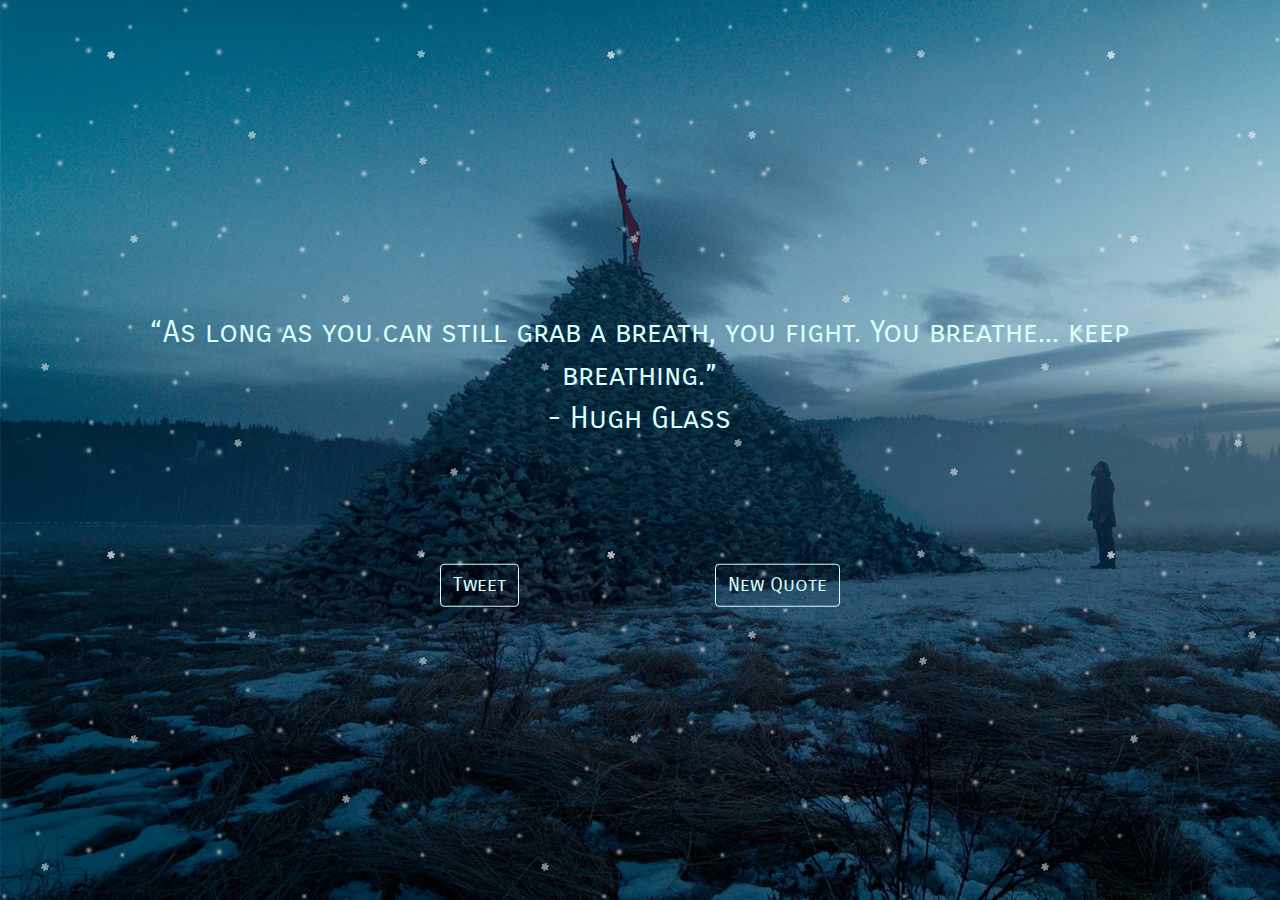
<file: index.html>
<!DOCTYPE html>
<html lang="en">

<head>
  <meta charset="utf-8" />
  <title>Tyler Peterson's Random Quote Machine</title>
  <meta name="viewport" content="width=device-width, initial-scale=1">
  <!-- BootStrap  -->
  <link rel="stylesheet" href="https://maxcdn.bootstrapcdn.com/bootstrap/3.3.6/css/bootstrap.min.css">
  <!-- Font Awesome -->
  <link rel="stylesheet" href="https://maxcdn.bootstrapcdn.com/font-awesome/4.6.3/css/font-awesome.min.css">
  <!-- Google fonts -->
  <link rel="stylesheet" href="https://fonts.googleapis.com/css?family=Carrois+Gothic+SC">
  <!-- Custom Css -->
  <link rel="stylesheet" href="main.css">
  <!-- favicon -->
  <link rel="shortcut icon" href="../../images/logos/Space-Shooter.png">
</head>
<!--  end head  -->

    <!--
    *************************************
    Hello there.

      ___       ___       ___       ___       ___
     /\  \     /\__\     /\__\     /\  \     /\  \
     \:\  \   |::L__L   /:/  /    /::\  \   /::\  \
     /::\__\  |:::\__\ /:/__/    /::\:\__\ /::\:\__\
    /:/\/__/  /:;;/__/ \:\  \    \:\:\/  / \;:::/  /
    \/__/     \/__/     \:\__\    \:\/  /   |:\/__/
                         \/__/     \/__/     \|__|
    Mail: tyler.peterson@utah.edu
    Telephone: 435-790-9724
    Web:   github.io/thenewstyles

    *************************************
    -->

<body>  
 <div class="conatiner-fluid">
    
    <div class="col-xs-10 col-xs-offset-1">
      <div id="quotes">
        &ldquo;As long as you can still grab a breath, you fight. You breathe... keep breathing.&rdquo; <br>- Hugh Glass</div> 
    </div>   
     
     <div id="snow"></div>
    
      <div class="buttons">
        <a id="tweet-link"
  href="https://twitter.com/intent/tweet?text=As%20long%20as%20you%20can%20still%20grab%20a%20breath%2C%20you%20fight.%20You%20breathe...%20keep%20breathing.%20-%20Hugh%20Glass" target="_blank">
       <button id="tweet-button" type="button" class="btn btn-outline-primary">Tweet</button>
        </a>
        <button id="quote-button" type="button" class="btn btn-outline-primary">New Quote</button>

      </div>
    <!-- End of buttons/quotes -->
  
  </div> 
  <!-- End container -->

   <!-- Jquery -->
  <script src="https://code.jquery.com/jquery-2.2.4.min.js"></script>
  <!-- Custom Jquery -->
  <script src="main.js"></script>
  
  </body><!--  end body  -->
</html>
</file>
<file: main.css>
/* html{
  height: 100%;
} */

body {  
  background-image:  url('imgs/revenant-background.jpg');
  background-repeat: no-repeat;
  background-position: bottom left center;
  -webkit-background-size: cover;
  -moz-background-size: cover;
  -o-background-size: cover;
  background-size: cover;  
  font-family: 'Carrois Gothic SC', sans-serif;
  text-align: center;  
  height: 100vh;
  min-height: 100vh;
}

.buttons{
  position: absolute;  
  width: 100%;
  top: 65%;
  left: 50%;
  transform: translate(-50%, -50%);
}

#quotes{
  font-size: 30px;  
  color: #DBFFFF;
  padding-top: 30%;
  min-height: 120px; 
  max-height: 250px; 
  margin-bottom: 15px;
    animation: fadein 4s;
    -moz-animation: fadein 4s; /* Firefox */
    -webkit-animation: fadein 4s; /* Safari and Chrome */
    -o-animation: fadein 4s; /* Opera */
}

.btn{
  font-size: 20px;
}

.btn-outline-primary {
    background-color: transparent;
    border-style: solid;
    border-color: #DBFFFF;
    color: #DBFFFF;
    transition: all .5s;
}

.btn-outline-primary:hover{
  background-color: #DBFFFF;
}

@media screen and (max-width: 1024px){
    #quotes{
      margin-top:2em;
    }
    .buttons{
      top:  85%;
    }
}


@keyframes fadein {
    from {
        opacity:0;
    }
    to {
        opacity:1;
    }
}
@-moz-keyframes fadein { /* Firefox */
    from {
        opacity:0;
    }
    to {
        opacity:1;
    }
}
@-webkit-keyframes fadein { /* Safari and Chrome */
    from {
        opacity:0;
    }
    to {
        opacity:1;
    }
}

#quote-button {  
    cursor: pointer;
    cursor: hand;
    z-index: 10;
}

#tweet-link{
  margin-right: 15%;
}

#snow{
	background: none;
	font-family: Androgyne;
	background-image: url('imgs/snow-1.png'), url('imgs/snow-2.png'), url('imgs/snow-3.png');
	height: 100%;
	left: 0;
	position: absolute;
	top: 0;
	width: 100%;
	z-index:-1;
	-webkit-animation: snow 10s linear infinite;
	-moz-animation: snow 10s linear infinite;
	-ms-animation: snow 10s linear infinite;
	animation: snow 10s linear infinite;
}
@keyframes snow {
  0% {background-position: 0px 0px, 0px 0px, 0px 0px;}
  50% {background-position: 500px 500px, 100px 200px, -100px 150px;}
  100% {background-position: 500px 1000px, 200px 400px, -100px 300px;}
}
@-moz-keyframes snow {
  0% {background-position: 0px 0px, 0px 0px, 0px 0px;}
  50% {background-position: 500px 500px, 100px 200px, -100px 150px;}
  100% {background-position: 400px 1000px, 200px 400px, 100px 300px;}
}
@-webkit-keyframes snow {
  0% {background-position: 0px 0px, 0px 0px, 0px 0px;}
  50% {background-position: 500px 500px, 100px 200px, -100px 150px;}
  100% {background-position: 500px 1000px, 200px 400px, -100px 300px;}
}
@-ms-keyframes snow {
  0% {background-position: 0px 0px, 0px 0px, 0px 0px;}
  50% {background-position: 500px 500px, 100px 200px, -100px 150px;}
  100% {background-position: 500px 1000px, 200px 400px, -100px 300px;}
}
</file>
